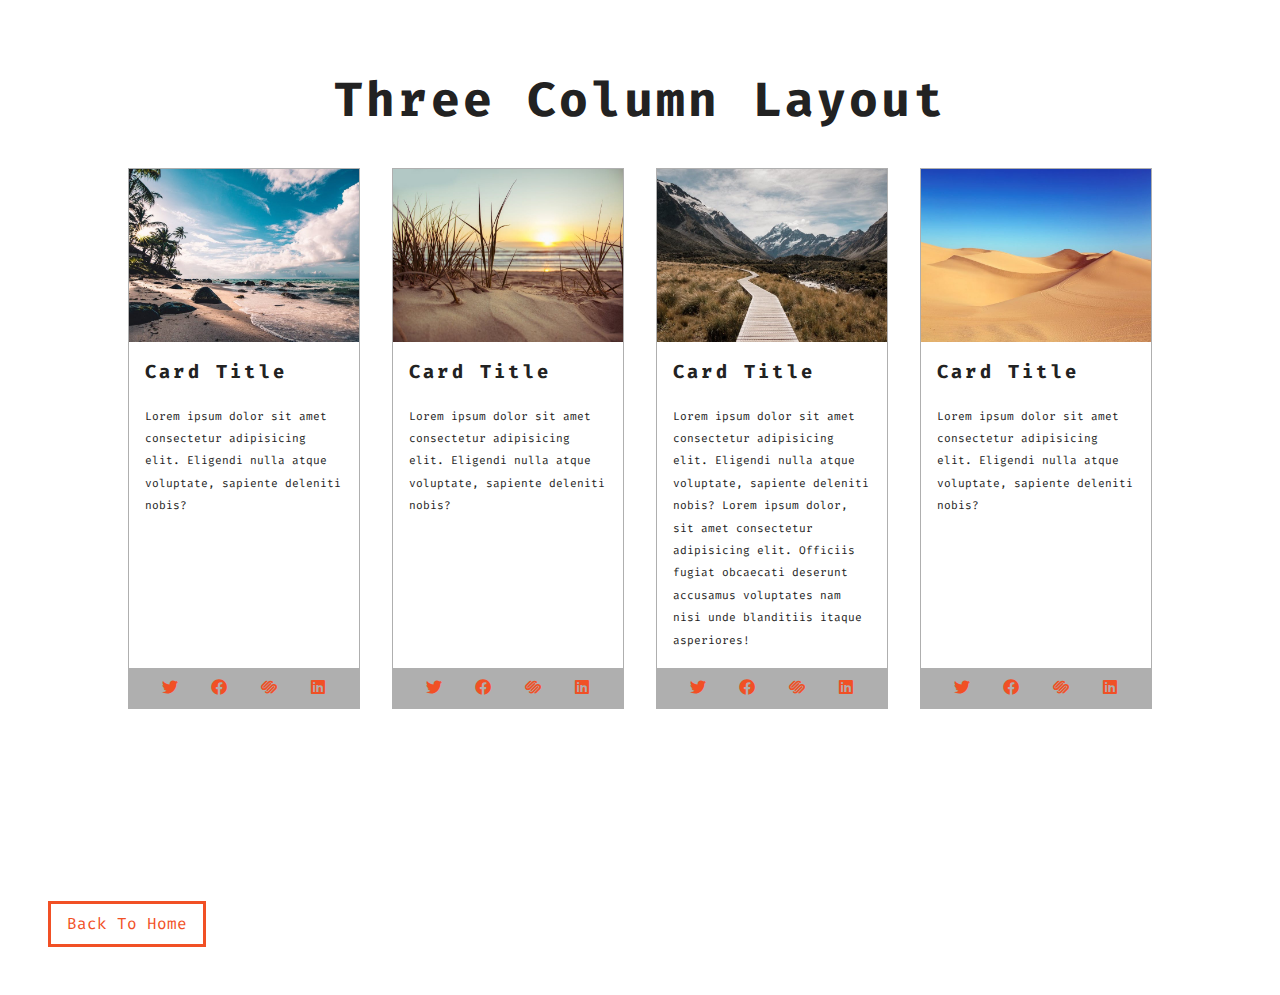
<file: cards.html>
<!DOCTYPE html>
<html lang="en">
  <head>
    <meta charset="UTF-8" />
    <meta http-equiv="X-UA-Compatible" content="IE=edge" />
    <meta name="viewport" content="width=device-width, initial-scale=1.0" />
    <!-- Google fonts -->
    <link
      href="https://fonts.googleapis.com/css2?family=Fira+Code:wght@300;400&display=swap"
      rel="stylesheet"
    />
    <!-- Font awesome css -->
    <link
      rel="stylesheet"
      href="./fontawesome-free-5.9.0-web/css/all.min.css"
    />
    <!-- Styles css -->
    <link rel="stylesheet" href="./styles.css" />
    <title>Cards</title>
  </head>
  <body>
    <section class="cards">
      <!-- title -->
      <div class="title">
        <h1>three column layout</h1>
      </div>
      <div class="cards-center">
        <!-- single card -->
        <article class="card">
          <!-- card image -->
          <img src="./images/size-image-1.jpeg" alt="" />
          <!-- card info -->
          <div class="card-info">
            <h3>card title</h3>
            <p>
              Lorem ipsum dolor sit amet consectetur adipisicing elit. Eligendi
              nulla atque voluptate, sapiente deleniti nobis?
            </p>
          </div>
          <!-- card footer -->
          <div class="card-footer">
            <span><i class="fab fa-twitter"></i></span>
            <span><i class="fab fa-facebook"></i></span>
            <span><i class="fab fa-squarespace"></i></span>
            <span><i class="fab fa-linkedin"></i></span>
          </div>
        </article>
        <!-- end of single card -->
        <!-- single card -->
        <article class="card">
          <!-- card image -->
          <img src="./images/size-image-2.jpeg" alt="" />
          <!-- card info -->
          <div class="card-info">
            <h3>card title</h3>
            <p>
              Lorem ipsum dolor sit amet consectetur adipisicing elit. Eligendi
              nulla atque voluptate, sapiente deleniti nobis?
            </p>
          </div>
          <!-- card footer -->
          <div class="card-footer">
            <span><i class="fab fa-twitter"></i></span>
            <span><i class="fab fa-facebook"></i></span>
            <span><i class="fab fa-squarespace"></i></span>
            <span><i class="fab fa-linkedin"></i></span>
          </div>
        </article>
        <!-- end of single card -->
        <!-- single card -->
        <article class="card">
          <!-- card image -->
          <img src="./images/size-image-3.jpeg" alt="" />
          <!-- card info -->
          <div class="card-info">
            <h3>card title</h3>
            <p>
              Lorem ipsum dolor sit amet consectetur adipisicing elit. Eligendi
              nulla atque voluptate, sapiente deleniti nobis? Lorem ipsum dolor,
              sit amet consectetur adipisicing elit. Officiis fugiat obcaecati
              deserunt accusamus voluptates nam nisi unde blanditiis itaque
              asperiores!
            </p>
          </div>
          <!-- card footer -->
          <div class="card-footer">
            <span><i class="fab fa-twitter"></i></span>
            <span><i class="fab fa-facebook"></i></span>
            <span><i class="fab fa-squarespace"></i></span>
            <span><i class="fab fa-linkedin"></i></span>
          </div>
        </article>
        <!-- end of single card -->
        <!-- single card -->
        <article class="card">
          <!-- card image -->
          <img src="./images/size-image-4.jpeg" alt="" />
          <!-- card info -->
          <div class="card-info">
            <h3>card title</h3>
            <p>
              Lorem ipsum dolor sit amet consectetur adipisicing elit. Eligendi
              nulla atque voluptate, sapiente deleniti nobis?
            </p>
          </div>
          <!-- card footer -->
          <div class="card-footer">
            <span><i class="fab fa-twitter"></i></span>
            <span><i class="fab fa-facebook"></i></span>
            <span><i class="fab fa-squarespace"></i></span>
            <span><i class="fab fa-linkedin"></i></span>
          </div>
        </article>
        <!-- end of single card -->
      </div>
    </section>
    <a href="index.html" class="btn">back to home</a>
  </body>
</html>
</file>
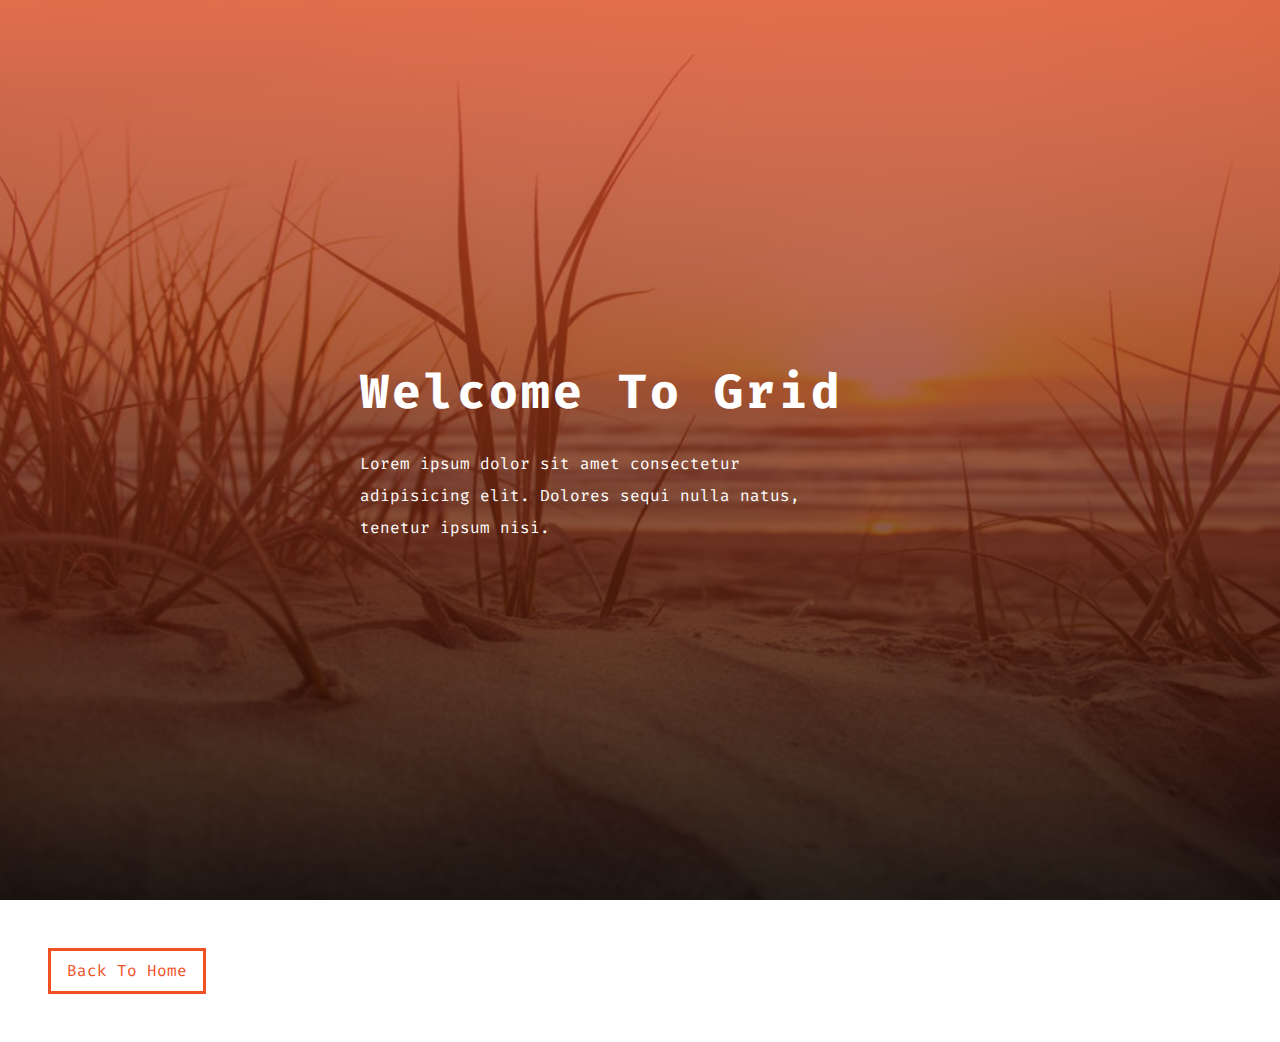
<file: hero.html>
<!DOCTYPE html>
<html lang="en">
  <head>
    <meta charset="UTF-8" />
    <meta http-equiv="X-UA-Compatible" content="IE=edge" />
    <meta name="viewport" content="width=device-width, initial-scale=1.0" />
    <!-- Google fonts -->
    <link
      href="https://fonts.googleapis.com/css2?family=Fira+Code:wght@300;400&display=swap"
      rel="stylesheet"
    />
    <!-- Font awesome css -->
    <link
      rel="stylesheet"
      href="./fontawesome-free-5.9.0-web/css/all.min.css"
    />
    <!-- Styles css -->
    <link rel="stylesheet" href="./styles.css" />
    <title>Hero</title>
  </head>
  <body>
    <header class="hero-header">
      <div class="hero-banner">
        <h1>welcome to grid</h1>
        <p>
          Lorem ipsum dolor sit amet consectetur adipisicing elit. Dolores sequi
          nulla natus, tenetur ipsum nisi.
        </p>
      </div>
    </header>
    <a href="index.html" class="btn">back to home</a>
  </body>
</html>
</file>
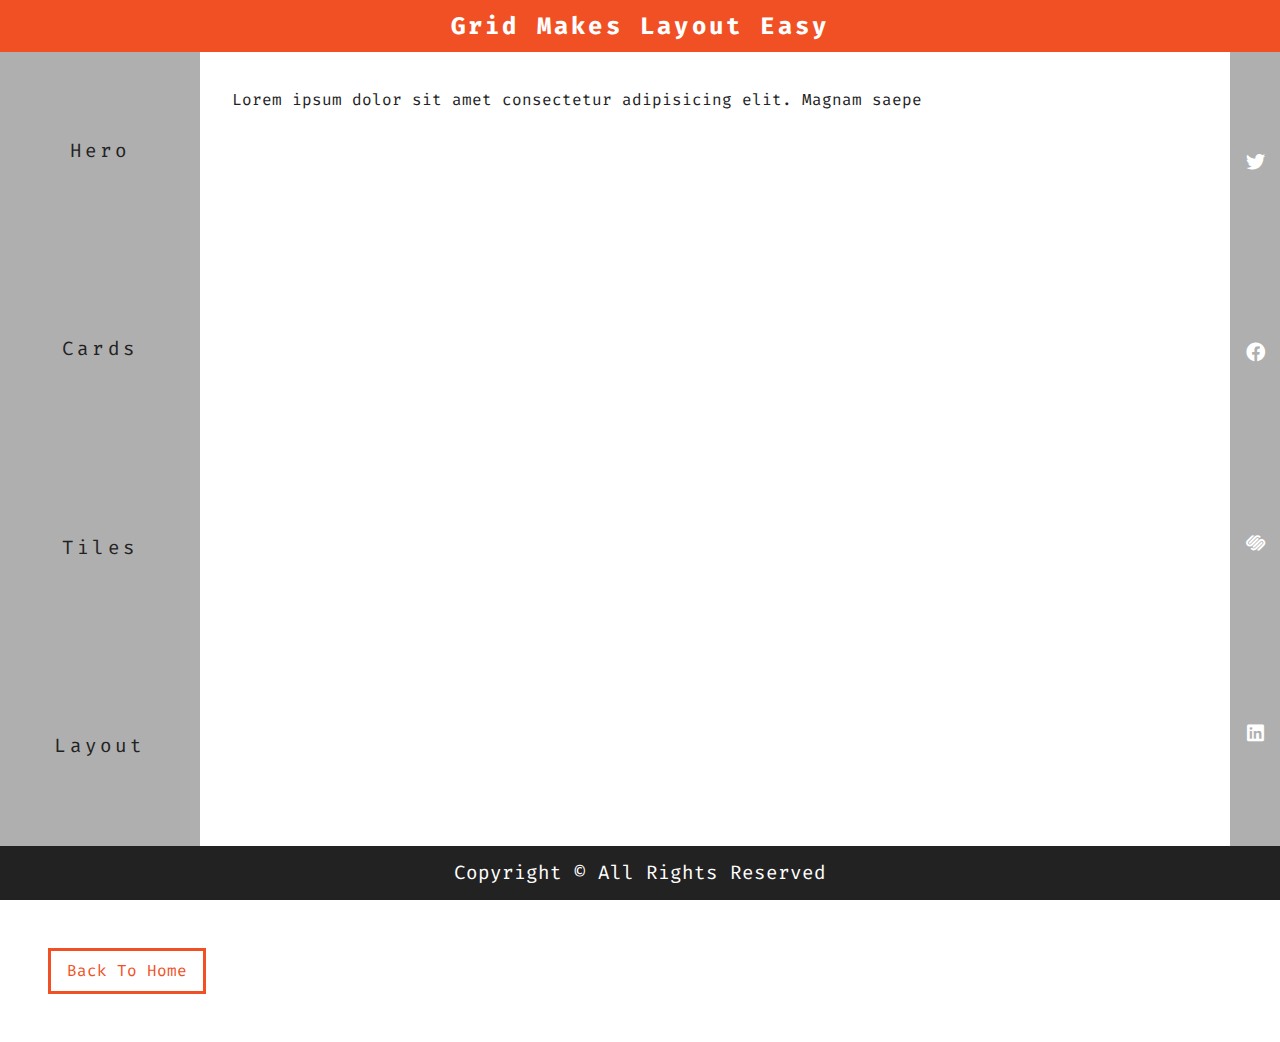
<file: layout.html>
<!DOCTYPE html>
<html lang="en">
  <head>
    <meta charset="UTF-8" />
    <meta http-equiv="X-UA-Compatible" content="IE=edge" />
    <meta name="viewport" content="width=device-width, initial-scale=1.0" />
    <!-- Google fonts -->
    <link
      href="https://fonts.googleapis.com/css2?family=Fira+Code:wght@300;400&display=swap"
      rel="stylesheet"
    />
    <!-- Font awesome css -->
    <link
      rel="stylesheet"
      href="./fontawesome-free-5.9.0-web/css/all.min.css"
    />
    <!-- Styles css -->
    <link rel="stylesheet" href="./styles.css" />
    <title>Layout</title>
  </head>
  <body>
    <main class="main">
      <!-- header -->
      <header class="header"><h2>grid makes layout easy</h2></header>
      <!-- navbar -->
      <nav class="navbar">
        <ul>
          <li><a href="hero.html">hero</a></li>
          <li><a href="cards.html">cards</a></li>
          <li><a href="tiles.html">tiles</a></li>
          <li><a href="layout.html">layout</a></li>
        </ul>
      </nav>
      <!-- Content -->
      <section class="content">
        <p>
          Lorem ipsum dolor sit amet consectetur adipisicing elit. Magnam saepe
        </p>
      </section>
      <!-- side bar -->
      <section class="sidebar">
        <span><i class="fab fa-twitter"></i></span>
        <span><i class="fab fa-facebook"></i></span>
        <span><i class="fab fa-squarespace"></i></span>
        <span><i class="fab fa-linkedin"></i></span>
      </section>
      <!-- Footer -->
      <footer class="footer">
        <p>copyright &copy; all rights reserved</p>
      </footer>
    </main>
    <a href="index.html" class="btn">back to home</a>
  </body>
</html>
</file>
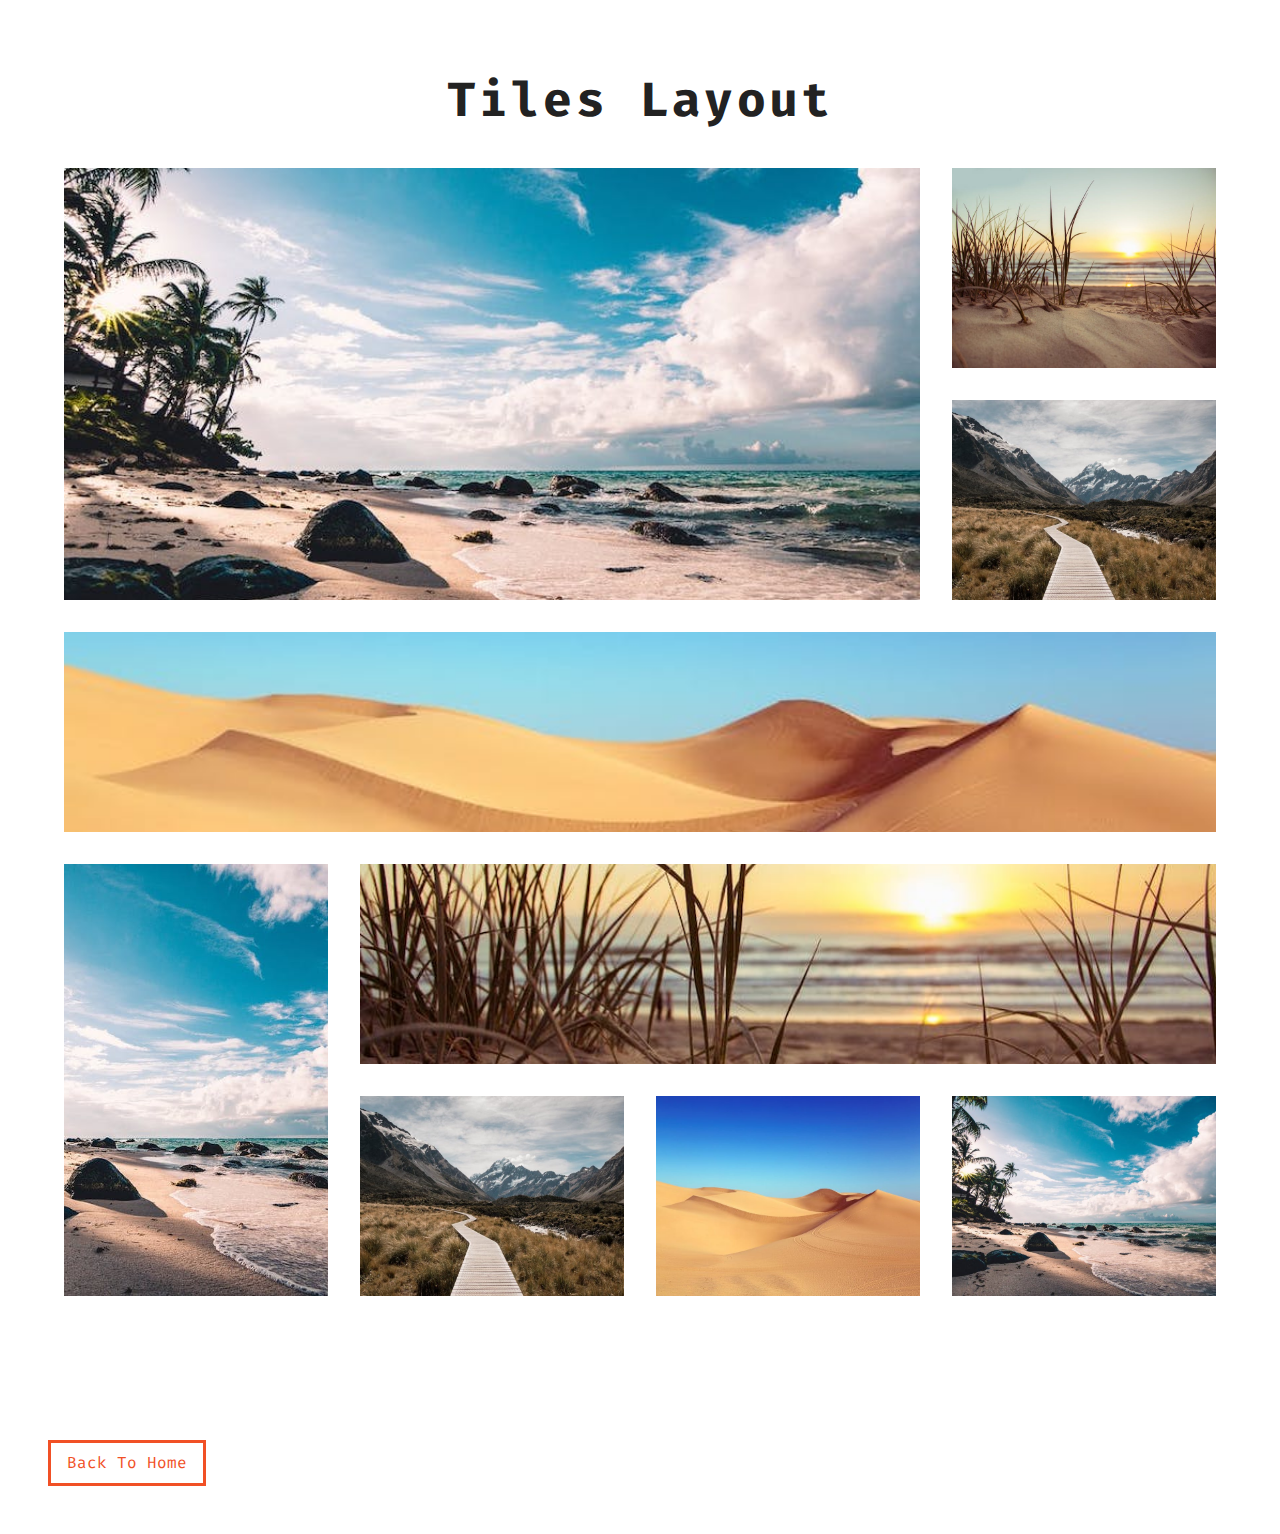
<file: tiles.html>
<!DOCTYPE html>
<html lang="en">
  <head>
    <meta charset="UTF-8" />
    <meta http-equiv="X-UA-Compatible" content="IE=edge" />
    <meta name="viewport" content="width=device-width, initial-scale=1.0" />
    <!-- Google fonts -->
    <link
      href="https://fonts.googleapis.com/css2?family=Fira+Code:wght@300;400&display=swap"
      rel="stylesheet"
    />
    <!-- Font awesome css -->
    <link
      rel="stylesheet"
      href="./fontawesome-free-5.9.0-web/css/all.min.css"
    />
    <!-- Styles css -->
    <link rel="stylesheet" href="./styles.css" />
    <title>Tiles</title>
  </head>
  <body>
    <section class="tiles">
      <div class="tile">
        <h1>tiles layout</h1>
      </div>
      <div class="tiles-center">
        <!-- single title -->
        <article class="tile-1">
          <img src="./images/size-image-1.jpeg" alt="" />
        </article>
        <!-- end of single title -->
        <!-- single title -->
        <article class="tile-2">
          <img src="./images/size-image-2.jpeg" alt="" />
        </article>
        <!-- end of single title -->
        <!-- single title -->
        <article class="tile-3">
          <img src="./images/size-image-3.jpeg" alt="" />
        </article>
        <!-- end of single title -->
        <!-- single title -->
        <article class="tile-4">
          <img src="./images/size-image-4.jpeg" alt="" />
        </article>
        <!-- end of single title -->
        <!-- single title -->
        <article class="tile-5">
          <img src="./images/size-image-1.jpeg" alt="" />
        </article>
        <!-- end of single title -->
        <!-- single title -->
        <article class="tile-6">
          <img src="./images/size-image-2.jpeg" alt="" />
        </article>
        <!-- end of single title -->
        <!-- single title -->
        <article class="tile-7">
          <img src="./images/size-image-3.jpeg" alt="" />
        </article>
        <!-- end of single title -->
        <!-- single title -->
        <article class="tile-8">
          <img src="./images/size-image-4.jpeg" alt="" />
        </article>
        <!-- end of single title -->
        <!-- single title -->
        <article class="tile-9">
          <img src="./images/size-image-1.jpeg" alt="" />
        </article>
        <!-- end of single title -->
      </div>
    </section>
    <a href="index.html" class="btn">back to home</a>
  </body>
</html>
</file>
<file: styles.css>
/*
==============
Variables
==============
*/
:root {
  --primaryColor: #f15025;
  --mainBlack: #222;
  --mainWhite: #fff;
  --offWhite: #f7f7f7;
  --darkGrey: #afafaf;
  --mainTransition: all 0.3s linear;
  --mainSpacing: 0.2rem;
}

/*
==============
Global Styles
==============
*/

* {
  margin: 0;
  padding: 0;
  box-sizing: border-box;
}

body {
  font-family: "Fira Code", monospace;
  color: var(--mainBlack);
  background: var(--mainWhite);
  line-height: 1.5;
}

a {
  text-decoration: none;
}

img {
  width: 100%;
  display: block;
}

h1,
h2,
h3 {
  text-transform: capitalize;
  letter-spacing: var(--mainSpacing);
  margin-bottom: 1.25rem;
}

h1 {
  font-size: 3rem;
}

h2 {
  margin-bottom: 0;
}

p {
  font-size: 300;
  font-size: 0.7rem;
  line-height: 2;
}

.btn {
  display: inline-block;
  padding: 0.5rem 1rem;
  text-transform: capitalize;
  border: 3px solid var(--primaryColor);
  color: var(--primaryColor);
  margin: 3rem;
  transition: var(--mainTransition);
}

.btn:hover {
  background: var(--primaryColor);
  color: var(--mainWhite);
}

/*
==============
Main nav bar
==============
*/

.main-navbar {
  background: var(--darkGrey);
  padding: 0 2rem;
}

.nav-link {
  list-style: none;
}

.nav-link a {
  padding: 1rem 0;
  display: block;
  transition: var(--mainTransition);
  color: var(--primaryColor);
  text-transform: capitalize;
  letter-spacing: var(--mainSpacing);
}

.nav-link a:hover {
  color: var(--mainBlack);
}

@media screen and (min-width: 992px) {
  .main-navbar ul {
    max-width: 1170px;
    margin: 0 auto;
    display: grid;
    grid-template-columns: repeat(4, 1fr);
  }

  .main-navbar a {
    text-align: center;
  }
}

/*
==============
Hero
==============
*/

.hero-header {
  min-height: 100vh;
  background: var(--primaryColor);
  color: var(--mainWhite);
  display: grid;
  justify-content: center;
  align-content: center;
}

.hero-banner {
  padding: 0 1rem;
}

.hero-banner p {
  width: 80%;
  max-width: 560px;
  font-size: 1rem;
}

@media screen and (max-width: 600px) {
  .hero-banner {
    padding: 0 3rem;
  }
}

@media screen and (min-width: 992px) {
  .hero-header {
    background: linear-gradient(rgba(241, 80, 37, 0.75), rgba(0, 0, 0, 0.75)),
      url("./images/image-2.jpeg") center/cover fixed no-repeat;
  }
}

/*
==============
Cards
==============
*/

.title {
  text-align: center;
}

.cards {
  padding: 4rem 0;
}

.cards-center {
  width: 80vw;
  max-width: 1170px;
  margin: 2rem auto;
}

.card {
  border: 1px solid var(--darkGrey);
  margin-bottom: 3rem;
}

.card-info {
  padding: 1rem;
}

.card-footer {
  background-color: var(--darkGrey);
  padding: 0.5rem 1rem;
  display: grid;
  grid-template-columns: repeat(4, 1fr);
  justify-items: center;
}

.card-footer span {
  color: var(--primaryColor);
}

/* @media screen and (min-width: 768px) {
  .cards-center {
    display: grid;
    grid-template-columns: repeat(2, 1fr);
    column-gap: 2rem;
  }
}

@media screen and (min-width: 1170px) {
  .cards-center {
    grid-template-columns: repeat(3, 1fr);
  }
} */

.card {
  display: grid;
  grid-template-columns: 1fr;
  grid-template-rows: auto 1fr auto;
}

/* max-width: 1024px, 1024px - 64px(2rem)/3(for 3 cards) = 320px */
.cards-center {
  display: grid;
  column-gap: 2rem;
  /* three column layout */
  /* grid-template-columns: repeat(auto-fit, minmax(368px, 1fr)); */
  grid-template-columns: repeat(auto-fill, minmax(320px, 1fr));
  /* four column layout */
  /* max-width: 1024px, 1024px - 96px(2rem)/4(for 4 cards) = 232px */
  grid-template-columns: repeat(auto-fill, minmax(232px, 1fr));
}

/*
==============
Tiles
==============
*/

.tiles {
  padding: 4rem 0;
}

.tile {
  text-align: center;
}

.tiles-center {
  width: 90vw;
  max-width: 1170px;
  margin: 2rem auto;
  display: grid;
  row-gap: 2rem;
}

@media screen and (min-width: 768px) {
  .tiles-center {
    grid-template-columns: repeat(2, 1fr);
    column-gap: 2rem;
  }
}

@media screen and (min-width: 992px) {
  .tiles-center {
    grid-template-columns: repeat(3, 1fr);
  }
}

@media screen and (min-width: 1170px) {
  .tiles-center {
    grid-template-columns: repeat(4, 1fr);
    grid-template-rows: repeat(5, 200px);
    grid-template-areas:
      "a a a b"
      "a a a c"
      "d d d d"
      "e f f f"
      "e g h i";
  }

  .tiles img {
    height: 100%;
    object-fit: cover;
  }

  .tile-1 {
    grid-area: a;
  }
  .tile-2 {
    grid-area: b;
  }
  .tile-3 {
    grid-area: c;
  }
  .tile-4 {
    grid-area: d;
  }
  .tile-5 {
    grid-area: e;
  }
  .tile-6 {
    grid-area: f;
  }
  .tile-7 {
    grid-area: g;
  }
  .tile-8 {
    grid-area: h;
  }
  .tile-9 {
    grid-area: i;
  }
}

/*
==============
Layout
==============
*/

.header {
  background: var(--primaryColor);
  color: var(--mainWhite);
  text-align: center;
  padding: 0.5rem 0;
}

.navbar {
  background: var(--darkGrey);
}

.navbar li {
  list-style-type: none;
}

.navbar a {
  display: inline-block;
  color: var(--mainBlack);
  text-transform: capitalize;
  padding: 1rem;
  letter-spacing: var(--mainSpacing);
  font-size: 1.2rem;
  transition: var(--mainTransition);
}

.navbar a:hover {
  color: var(--mainWhite);
}

.content {
  padding: 2rem;
}

.content p {
  font-size: 1rem;
}

.sidebar {
  background: var(--primaryColor);
  padding: 1rem 0;
  display: grid;
  grid-template-columns: repeat(4, 1fr);
  justify-items: center;
  color: var(--mainWhite);
  font-size: 1.2rem;
}

.footer {
  background: var(--mainBlack);
  color: var(--mainWhite);
  padding: 0.5rem 0;
  text-align: center;
  text-transform: capitalize;
}

.footer p {
  font-size: 1.2rem;
}

.main {
  min-height: 100vh;
  display: grid;
  grid-template-columns: 1fr;
  grid-template-rows: auto auto 1fr auto auto;
}

@media screen and (min-width: 768px) {
  .navbar ul {
    display: grid;
    grid-template-columns: repeat(4, 1fr);
    justify-items: center;
  }
}

@media screen and (min-width: 992px) {
  .main {
    grid-template-columns: [start] 200px [col-1-end] 1fr [col-2-end] 50px [end];
    grid-template-rows: [start] auto [row-1-end] 1fr [row-2-end] auto [end];
  }

  .header {
    grid-column: start/end;
    grid-row: start/row-1-end;
  }

  .navbar {
    grid-column: start/col-1-end;
    grid-row: row-1-end/row-2-end;
  }

  .navbar ul {
    grid-template-columns: 1fr;
    grid-template-rows: repeat(4, 1fr);
    min-height: 100%;
    align-items: center;
  }

  .content {
    grid-column: col-1-end/col-2-end;
    grid-row: row-1-end/row-2-end;
  }

  .sidebar {
    grid-column: col-2-end/end;
    grid-row: row-1-end/row-2-end;
    grid-template-columns: 1fr;
    grid-template-rows: repeat(4, 1fr);
    min-height: 100%;
    align-items: center;
    background: var(--darkGrey);
  }

  .footer {
    grid-column: start/end;
    grid-row: row-2-end/end;
  }
}
</file>
